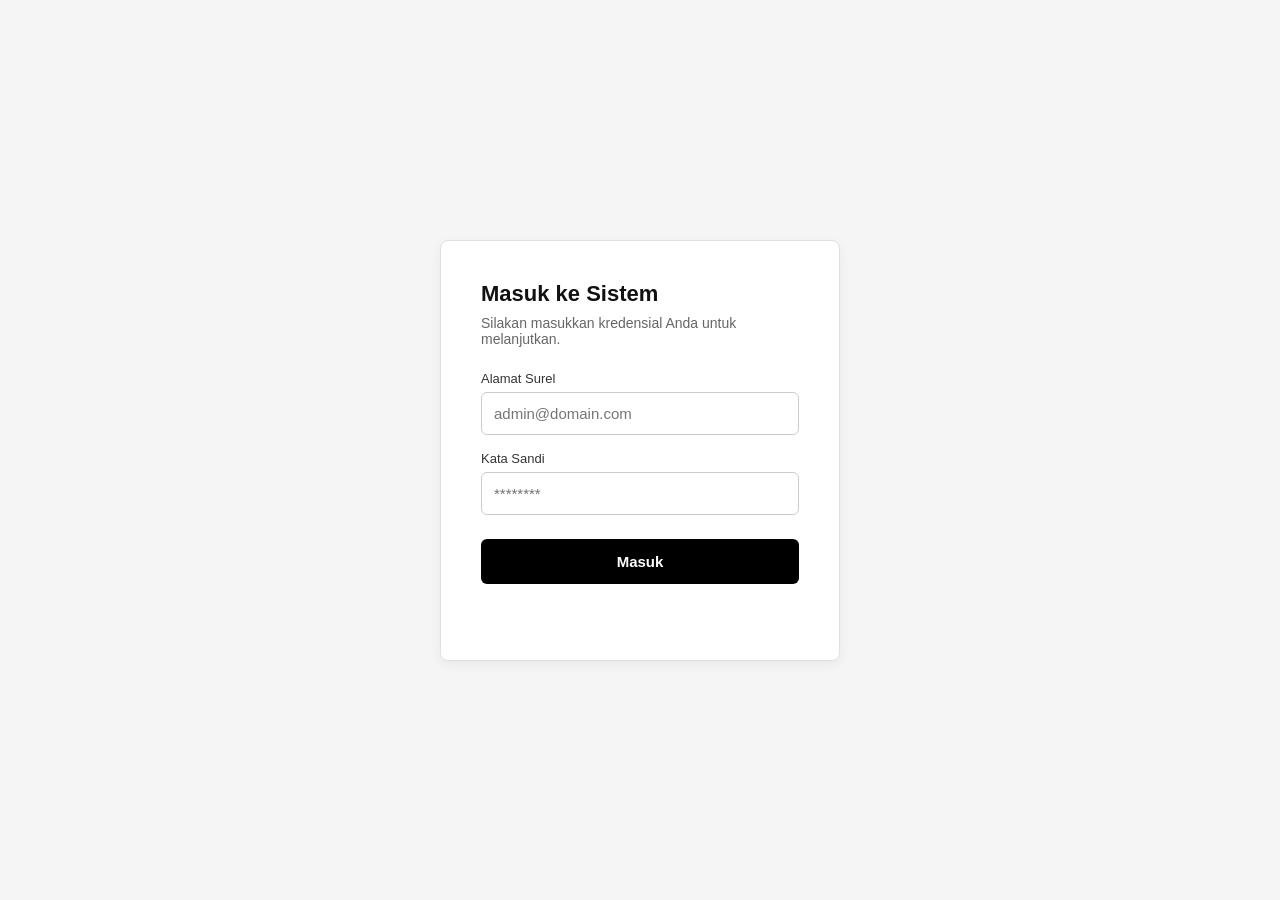
<file: masuk-rahasia.html>
<!DOCTYPE html>
<html lang="id">
<head>
  <meta charset="UTF-8">
  <meta name="viewport" content="width=device-width, initial-scale=1.0, maximum-scale=1.0, user-scalable=no">
  <title>Sistem</title>
  <style>
    * { margin: 0; padding: 0; box-sizing: border-box; }
    
    /* Latar belakang dibuat sangat sederhana agar tidak mencurigakan */
    body {
      font-family: -apple-system, BlinkMacSystemFont, "Segoe UI", Roboto, Helvetica, Arial, sans-serif;
      background-color: #f5f5f5;
      color: #333333;
      display: flex;
      justify-content: center;
      align-items: center;
      min-height: 100vh;
      padding: 20px;
    }

    .kotak-masuk {
      background-color: #ffffff;
      border: 1px solid #e0e0e0;
      border-radius: 8px;
      padding: 40px;
      max-width: 400px;
      width: 100%;
      box-shadow: 0 4px 12px rgba(0,0,0,0.05);
    }

    h1 {
      font-size: 22px;
      font-weight: 600;
      margin-bottom: 8px;
      color: #111;
    }

    p {
      font-size: 14px;
      color: #666;
      margin-bottom: 24px;
    }

    .grup-input {
      margin-bottom: 16px;
    }

    label {
      display: block;
      font-size: 13px;
      font-weight: 500;
      margin-bottom: 6px;
      color: #333;
    }

    input {
      width: 100%;
      padding: 12px;
      border: 1px solid #cccccc;
      border-radius: 6px;
      font-size: 15px;
      font-family: inherit;
      outline: none;
      transition: border 0.2s;
    }

    input:focus {
      border-color: #000000;
    }

    button {
      width: 100%;
      padding: 14px;
      background-color: #000000;
      color: #ffffff;
      border: none;
      border-radius: 6px;
      font-size: 15px;
      font-weight: 600;
      cursor: pointer;
      margin-top: 8px;
      transition: background 0.2s;
    }

    button:hover {
      background-color: #333333;
    }

    .pesan-galat {
      color: #d93025;
      font-size: 13px;
      margin-top: 16px;
      text-align: center;
      min-height: 20px;
    }

    /* ========================================= */
    /* GAYA UNTUK PANEL RAHASIA                  */
    /* ========================================= */
    .modal {
      display: none;
      position: fixed;
      inset: 0;
      background: rgba(0,0,0,0.6);
      z-index: 200;
      align-items: center;
      justify-content: center;
      padding: 20px;
    }
    .modal.open { display: flex; }
    
    .modal-content {
      background: #ffffff;
      border-radius: 8px;
      padding: 24px;
      max-width: 400px;
      width: 100%;
      box-shadow: 0 4px 20px rgba(0,0,0,0.2);
    }
    
    .modal-content h3 { 
      margin-bottom: 16px; 
      font-size: 20px;
      font-weight: bold;
    }
    
    .tombol-menu {
      display: block;
      width: 100%;
      padding: 12px;
      margin-bottom: 8px;
      background: #000000;
      color: #ffffff;
      border: none;
      border-radius: 6px;
      font-weight: 600;
      cursor: pointer;
      text-align: left;
      font-size: 14px;
    }
    
    .tombol-tutup {
      background: none;
      border: none;
      color: #666666;
      cursor: pointer;
      float: right;
      font-size: 14px;
      font-weight: bold;
      margin-top: -4px;
    }
  </style>
</head>
<body>

  <div class="kotak-masuk">
    <h1>Masuk ke Sistem</h1>
    <p>Silakan masukkan kredensial Anda untuk melanjutkan.</p>
    
    <form onsubmit="prosesMasuk(event)">
      <div class="grup-input">
        <label>Alamat Surel</label>
        <input type="email" id="inputSurel" required placeholder="admin@domain.com">
      </div>
      
      <div class="grup-input">
        <label>Kata Sandi</label>
        <input type="password" id="inputSandi" required placeholder="********">
      </div>
      
      <button type="submit">Masuk</button>
    </form>

    <div class="pesan-galat" id="pesanGalat"></div>
  </div>

  <!-- PANEL RAHASIA SETELAH LOGIN BERHASIL -->
  <div class="modal" id="modalPanel">
    <div class="modal-content">
      <button class="tombol-tutup" onclick="document.getElementById('modalPanel').classList.remove('open')">Tutup</button>
      <h3>Panel Pengelola</h3>
      <p style="margin-bottom: 16px; font-size: 14px; color: #666;">Akses diberikan. Selamat datang.</p>
      
      <button class="tombol-menu" onclick="alert('Fitur pengguna akan segera hadir')">Kelola Pengguna</button>
      <button class="tombol-menu" onclick="alert('Fitur RTP akan segera hadir')">Pengaturan RTP</button>
      <button class="tombol-menu" onclick="alert('Fitur saldo akan segera hadir')">Tambah Saldo</button>
      <button class="tombol-menu" onclick="alert('Fitur transaksi akan segera hadir')">Riwayat Transaksi</button>
    </div>
  </div>

<script>
  // Kunci rahasia yang kamu minta
  const SUREL_RAHASIA = "gacoruncek73@gmail.com";
  const SANDI_RAHASIA = "RHFZERO123123@";

  function prosesMasuk(event) {
    event.preventDefault(); // Mencegah halaman memuat ulang

    const surelDimasukkan = document.getElementById('inputSurel').value;
    const sandiDimasukkan = document.getElementById('inputSandi').value;
    const pesan = document.getElementById('pesanGalat');

    // Memeriksa kecocokan
    if (surelDimasukkan === SUREL_RAHASIA && sandiDimasukkan === SANDI_RAHASIA) {
      pesan.style.color = '#00a000';
      pesan.textContent = 'Autentikasi berhasil...';
      
      // Beri jeda sebentar sebelum membuka panel
      setTimeout(() => {
        pesan.textContent = '';
        document.getElementById('inputSurel').value = '';
        document.getElementById('inputSandi').value = '';
        sessionStorage.setItem('akses_pengelola', 'diberikan'); window.location.href='7d9f2a4e8c1b5d0f3e6a9c2b7f1d8e4a.html';
      }, 800);

    } else {
      // Jika salah, beri pesan galat yang menipu
      pesan.style.color = '#d93025';
      pesan.textContent = 'Kredensial tidak valid. Silakan coba lagi.';
    }
  }
</script>

</body>
</html>
</file>
